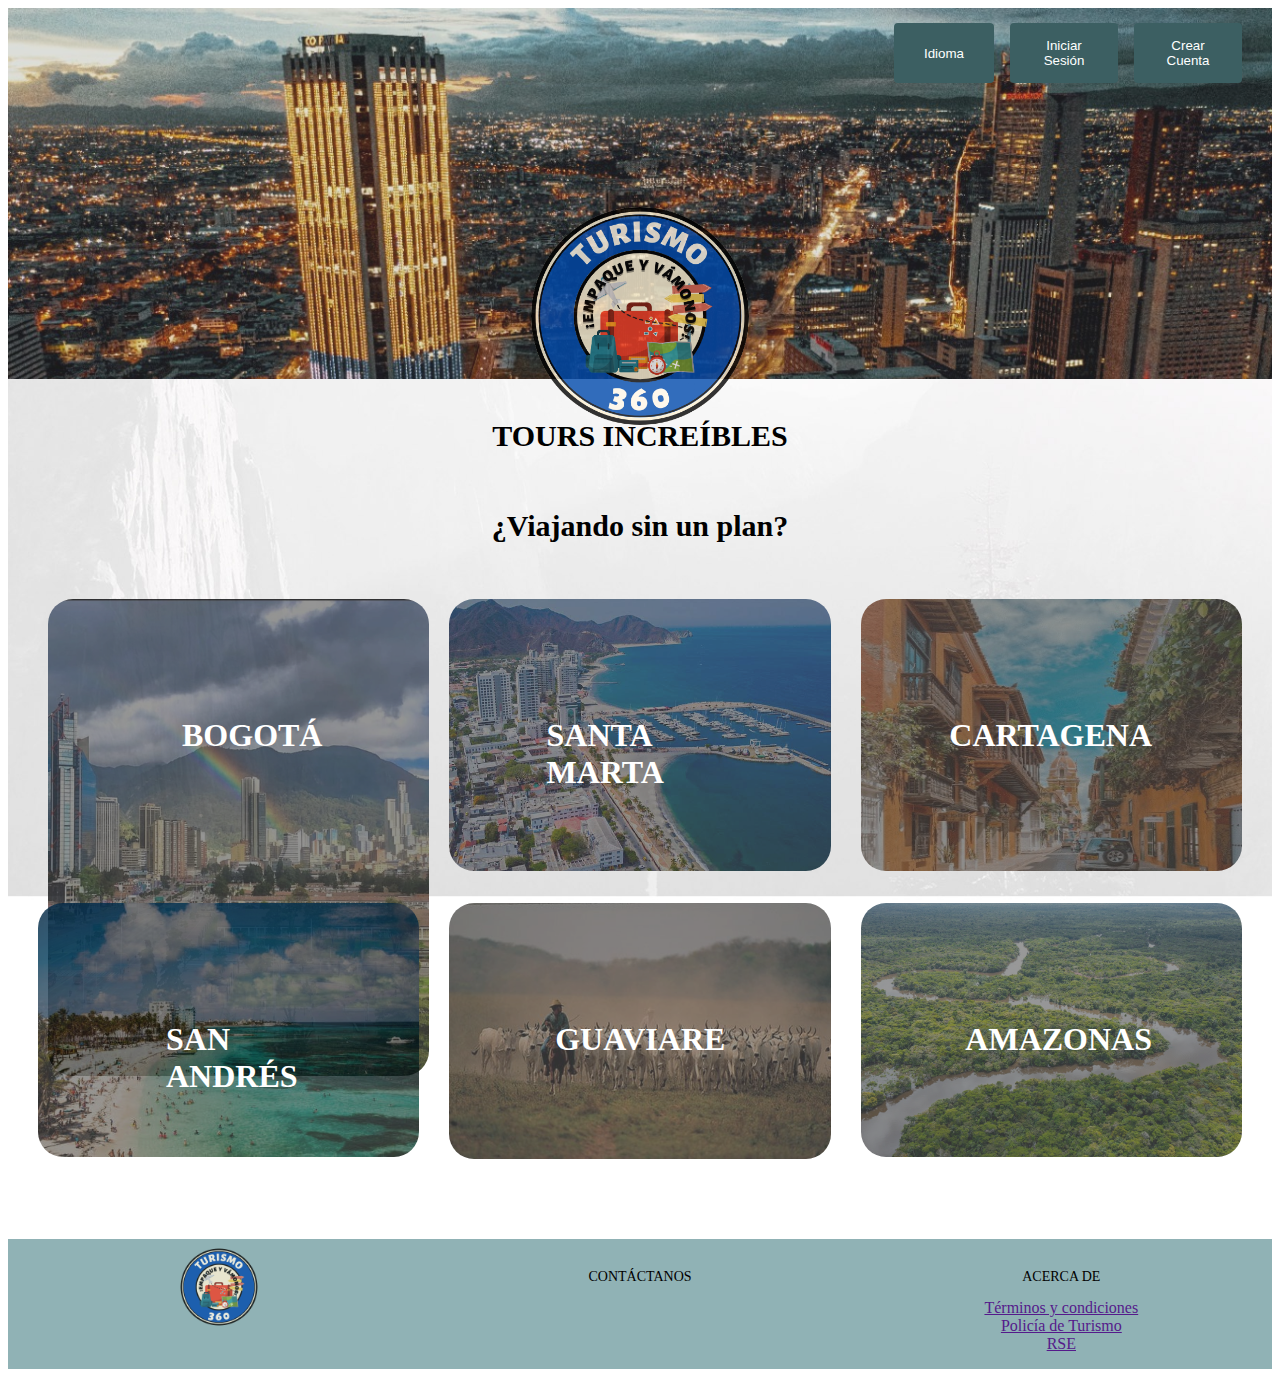
<file: index.html>
<!DOCTYPE html>
<html lang="es">
<head>
    <meta charset="UTF-8">
    <meta name="viewport" content="width=device-width, initial-scale=1.0">
    <link rel="stylesheet" href="css/estilos.css">
    <link rel="stylesheet" href="https://cdnjs.cloudflare.com/ajax/libs/font-awesome/6.4.2/css/all.min.css" integrity="sha512-z3gLpd7yknf1YoNbCzqRKc4qyor8gaKU1qmn+CShxbuBusANI9QpRohGBreCFkKxLhei6S9CQXFEbbKuqLg0DA==" crossorigin="anonymous" referrerpolicy="no-referrer" />
    <title>Turismo360</title>
    
</head>

<body>
    <header>
        <nav>
            <button class="login">Idioma</button>
            <button class="login">Iniciar Sesión</button>
            <button class="login">Crear Cuenta</button> 
        </nav>
        <div class="Portada">
            <div class="logo">
            <img src="./images/TURISMO360.png" alt="Logo">
            </div>
            <section class="banner">
                <h1 class="banner-title"></h1>
           </section>            
        </div>
    </header>
    <main>
        <div class="experiences-grid">
                <p class="Enunciado1">Tours Increíbles</p>
                <h2>
                    ¿Viajando sin un plan? 
                </h2>
                
        <section class="Container">
                <div class="Ciudades-Principales">
                    <div class="Bogota">Bogotá</div>
                    <div class="Santa-Marta">Santa Marta</div>
                    <div class="Cartagena">Cartagena</div>
                </div>
                    <section class="Ciudades-Principales-Portadas">
                        <a href="./bogota.html">
                        <img class="Bogota-Portada" src="./images/bogota2.jpg" alt="">
                        </a>
                        <img class="Santa-Marta-Portada" src="./images/STM.jpg" alt="">
                        <img class="Cartagena-Portada" src="./images/Ctg.jpg" alt="">
                    </section>
                <div class="Ciudades-Secundarias">
                        <div class="San-Andres">San Andrés</div>
                        <div class="Guaviare">Guaviare</div>
                        <div class="Amazonas">Amazonas</div>
                </div>
                    <section class="Ciudades-Secundarias-Portadas">
                        <img class="San-Andres-Portada" src="./images/san andres1.jpg" alt="">
                        <img class="Guaviare-Portada" src="./images/guaviare3.jpeg" alt="">
                        <img class="Amazonas-Portada" src="./images/Amazonas.jpeg" alt="">
                    </section>
        
        </section> 
        </div>                      
    </main>
    
    <footer>
            <Section class="Footer-container">
                <div class="Logo-Piedepagina">
                    <img src="./images/TURISMO360.png" alt="">
                </div>
                <div class="Piedepagina1">
                    <p class="Contactanos">
                        Contáctanos
                    </p>   
                    <div class="logos">
                        <i class="fa-brands fa-instagram icon-social" style="color: #ffffff;"></i>
                        <i class="fa-brands fa-facebook icon-social" style="color: #ffffff;"></i>
                        <i class="fa-brands fa-whatsapp icon-social" style="color: #ffffff;"></i>
                        <i class="fa-brands fa-x-twitter icon-social" style="color: #ffffff;"></i>
                    </div>
                </div>
                <div class="Piedepagina2">
                    <p class="acerca-de">
                        Acerca de
                    </p>
                    <a href="">Términos y condiciones</a>
                    <a href="">Policía de Turismo</a>
                    <a href="">RSE</a>
                </div>

            </section>
    </footer>
</body>
</html>
</file>
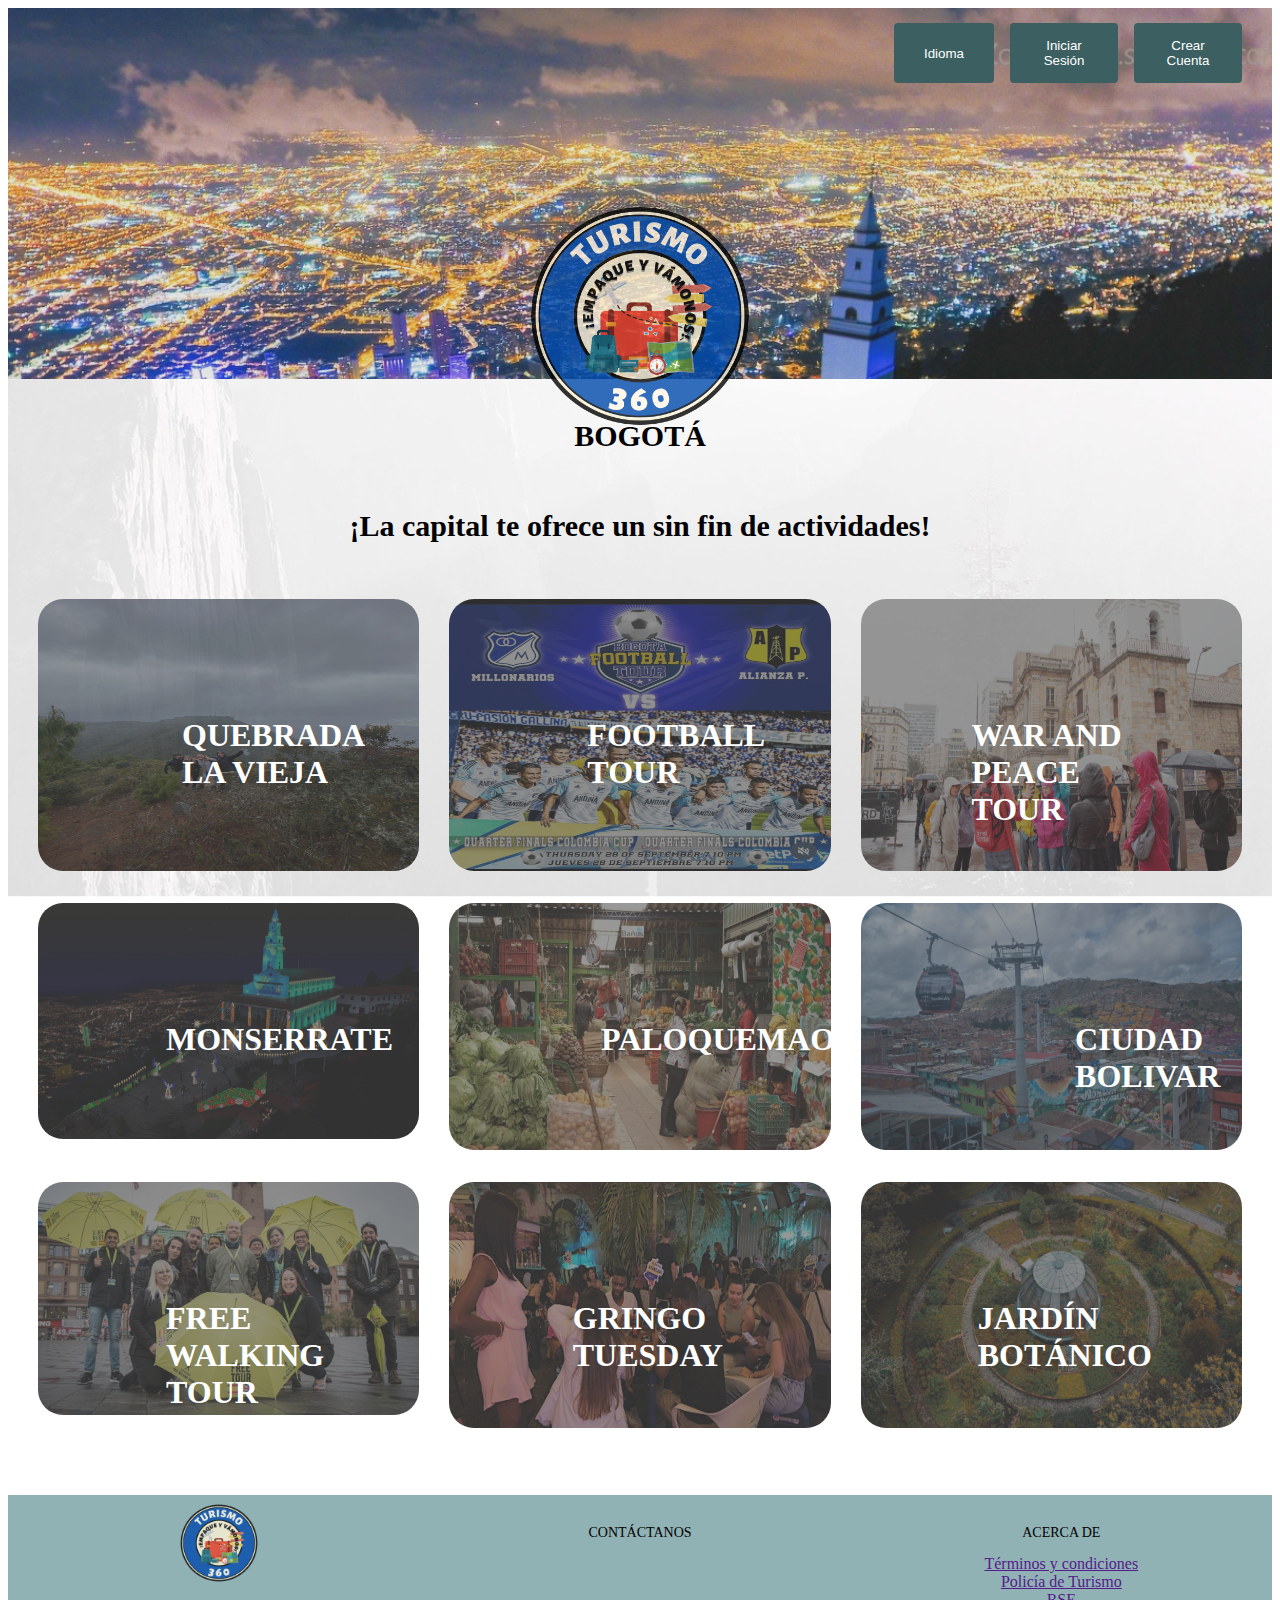
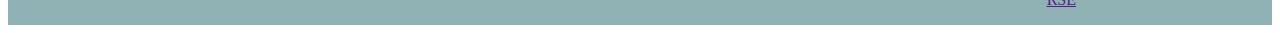
<file: bogota.html>
<!DOCTYPE html>
<html lang="en">
<head>
    <meta charset="UTF-8">
    <meta name="viewport" content="width=device-width, initial-scale=1.0">
    <link rel="stylesheet" href="./css/bogota.css">
    <link rel="stylesheet" href="https://cdnjs.cloudflare.com/ajax/libs/font-awesome/6.4.2/css/all.min.css" integrity="sha512-z3gLpd7yknf1YoNbCzqRKc4qyor8gaKU1qmn+CShxbuBusANI9QpRohGBreCFkKxLhei6S9CQXFEbbKuqLg0DA==" crossorigin="anonymous" referrerpolicy="no-referrer" />
    <title>Turismo360</title>
    
</head>

<body>
    <header>
        <nav>
            <button class="login">Idioma</button>
            <button class="login">Iniciar Sesión</button>
            <button class="login">Crear Cuenta</button> 
        </nav>
        <div class="Portada">
            <div class="logo">
            <img src="./images/TURISMO360.png" alt="Logo">
            </div>
            <section class="banner">
                <h1 class="banner-title"></h1>
           </section>            
        </div>
    </header>
    <main>
        <div class="experiences-grid">
                <p class="Enunciado1">BOGOTÁ</p>
                <h2>
                    ¡La capital te ofrece un sin fin de actividades! 
                </h2>
                
        <section class="Container">
                <div class="Ciudades-Principales">
                    <div class="Bogota">Quebrada La Vieja</div>
                    <div class="Santa-Marta">Football Tour</div>
                    <div class="Cartagena">War and peace Tour</div>
                </div>
                    <section class="Ciudades-Principales-Portadas">
                        <img class="Bogota-Portada" src="./images/Trekking.jpeg" alt="">
                        <img class="Santa-Marta-Portada" src="./images/Footballtour.jpeg" alt="">
                        <img class="Cartagena-Portada" src="./images/war and peace tour.gif" alt="">
                    </section>
                <div class="Ciudades-Secundarias">
                        <div class="San-Andres">Monserrate</div>
                        <div class="Guaviare">Paloquemao</div>
                        <div class="Amazonas">Ciudad Bolivar</div>
                </div>
                    <section class="Ciudades-Secundarias-Portadas">
                        <img class="San-Andres-Portada" src="./images/monserrate1.jpeg" alt="">
                        <img class="Guaviare-Portada" src="./images/paloquemao.jpg" alt="">
                        <img class="Amazonas-Portada" src="./images/Ciudad Bolívar Tour 1_0.jpg" alt="">
                    </section>
                    <div class="Ciudades-Secundarias">
                        <div class="San-Andres">Free Walking Tour</div>
                        <div class="Guaviare">Gringo Tuesday</div>
                        <div class="Amazonas">Jardín Botánico</div>
                </div>
                    <section class="Ciudades-Secundarias-Portadas">
                        <img class="San-Andres-Portada" src="./images/freewalkingtour.jpg" alt="">
                        <img class="Guaviare-Portada" src="./images/gringo.jpg" alt="">
                        <img class="Amazonas-Portada" src="./images/jardínbotanico.jpg" alt="">
                    </section>
        
        </section> 
        </div>                      
    </main>
    
    <footer>
            <Section class="Footer-container">
                <div class="Logo-Piedepagina">
                    <img src="./images/TURISMO360.png" alt="">
                </div>
                <div class="Piedepagina1">
                    <p class="Contactanos">
                        Contáctanos
                    </p>   
                    <div class="logos">
                        <i class="fa-brands fa-instagram icon-social" style="color: #ffffff;"></i>
                        <i class="fa-brands fa-facebook icon-social" style="color: #ffffff;"></i>
                        <i class="fa-brands fa-whatsapp icon-social" style="color: #ffffff;"></i>
                        <i class="fa-brands fa-x-twitter icon-social" style="color: #ffffff;"></i>
                    </div>
                </div>
                <div class="Piedepagina2">
                    <p class="acerca-de">
                        Acerca de
                    </p>
                    <a href="">Términos y condiciones</a>
                    <a href="">Policía de Turismo</a>
                    <a href="">RSE</a>
                </div>

            </section>
    </footer>
</body>
</html>
</file>
<file: css/estilos.css>
.login {
    display: inline-block;
    padding: 15px 30px;
    align-items: end;
    border: none;
    cursor: pointer;
    border-radius: 4px;
    background-color: #3c5f62;
    margin: 0px 0.5rem;
    color: white;

}
nav {
    display: flex;
    justify-content: space-between;
    position: absolute;
    padding: 15px 30px;
    z-index: 1;
    margin: 0 0 0 53rem;
}
.banner {
    background-image: url( ./BOGOTA.jpg);
    background-repeat: no-repeat;
    background-size: cover;
    height: 29vw;
    width: 100%;
    display: flex;
    justify-content: flex-end;
    align-items: center;
    filter: contrast(0.8);
}
img {

    display: flex;
    width: 100%;
    position:;
    opacity: .8;
}

.logo {
    display: block;
    position: absolute;
    left: 0px;
    right: 0px;
    margin-left: auto;
    margin-right: auto;
    width: 17rem;
    top: 20vh;
    z-index: 1;
}

.experiences-grid {
    padding: 30px;
    background-image: url(./landingbg.f640a989.jpg);
    background-size: cover;
    background-attachment: fixed;
    background-position: 50%;
    height: 50rem;
}

p {
    display: flex;
    text-transform: uppercase;
    font-size: 14px;
    height: 1rem;
    justify-content: center;
}
  
.Enunciado1 {
    font-size: 30px;
    color: black;
    margin: 10px 0px 0px;
    font-weight: bold;
    height: 5rem;
}
h2 {
    font-size: 30px;
    color: black;
    margin: 10px 0px 0px;
    font-weight: bold;
    height: 5rem;
    text-align: center;
}


.Ciudades-Principales {
    display: flex;
    z-index: 1;
    text-transform: uppercase;
    font-weight: bold;
    font-size: 2rem;
    margin: 8rem;
    position: absolute;
    color: white;
}

.Ciudades-Secundarias {
    display: flex;
    z-index: 1;
    text-transform: uppercase;
    font-weight: bold;
    font-size: 2rem;
    margin: 8rem;
    position: absolute;
    color: white;
}
.Bogota {
    margin: 0 0 0 1rem;
}
.Santa-Marta {
    margin: 0 0 0 14rem;
}
.Cartagena {
    margin: 0 0 0 13rem;
}
.San-Andrés {
    margin: 0 0 0 13rem;
}
.Guaviare {
    margin: 0 0 0 13rem;
}
.Amazonas {
    margin: 0 0 0 15rem;
}
.Ciudades-Principales-Portadas {
    display: grid;
    grid-template-rows: 100px 100px;
    grid-template-columns: 1fr 1fr 1fr;
    grid-gap: 30px;
    justify-items: center;
    height: 17rem;
    margin-bottom: 2rem;
}

.Ciudades-Secundarias-Portadas {
    display: grid;
    grid-template-rows: 100px 100px;
    grid-template-columns: 1fr 1fr 1fr;
    grid-gap: 30px;
    justify-items: center;
    
}

.Bogota-Portada {
    margin: 10px;
    height: inherit;
    filter: brightness(0.5);
    border-radius: 25px;
}
.Santa-Marta-Portada {
    margin: 10px;
    height: inherit;
    filter: brightness(0.5);
    border-radius: 25px;
}
.Cartagena-Portada {
    margin: 10px;
    height: inherit;
    filter: brightness(0.5);
    border-radius: 25px;

}
.San-Andres-Portada {
    margin: 10px;
    height: inherit;
    filter: brightness(0.5);
    border-radius: 25px;
}
.Guaviare-Portada {
    margin: 10px;
    height: inherit;
    filter: brightness(0.5);
    border-radius: 25px;
}
.Amazonas-Portada {
    margin: 10px;
    height: inherit;
    filter: brightness(0.5);
    border-radius: 25px;
}

footer {
    background-color: #90b2b5;
}

.icon-social {
    font-size: 1.7rem;
}
.logos {
    display: flex;
    flex-direction: row;
    gap: 1rem;
}
.Footer-container {
    display: grid;
    grid-template-columns: 1fr 1fr 1fr;
    justify-items: center;
    
    
}
.Logo-Piedepagina {
    width: 6rem;
}
.Piedepagina1 {
    display: flex;
    align-items: center;
    flex-direction: column;
    margin: 1rem;
}
.Piedepagina2 {
    display: flex;
    align-items: center;
    flex-direction: column;
    margin: 1rem;
}
</file>
<file: css/bogota.css>
.login {
    display: inline-block;
    padding: 15px 30px;
    align-items: end;
    border: none;
    cursor: pointer;
    border-radius: 4px;
    background-color: #3c5f62;
    margin: 0px 0.5rem;
    color: white;

}
nav {
    display: flex;
    justify-content: space-between;
    position: absolute;
    padding: 15px 30px;
    z-index: 1;
    margin: 0 0 0 53rem;
}
.banner {
    background-image: url( ./images/monserrate.jpg);
    background-repeat: no-repeat;
    background-size: cover;
    height: 29vw;
    width: 100%;
    display: flex;
    justify-content: flex-end;
    align-items: center;
    filter: contrast(0.8);
}
img {

    display: flex;
    width: 100%;
    position:;
    opacity: .8;
}

.logo {
    display: block;
    position: absolute;
    left: 0px;
    right: 0px;
    margin-left: auto;
    margin-right: auto;
    width: 17rem;
    top: 20vh;
    z-index: 1;
}

.experiences-grid {
    padding: 30px;
    background-image: url(./landingbg.f640a989.jpg);
    background-size: cover;
    background-attachment: fixed;
    background-position: 50%;
    height: 66rem;
}

p {
    display: flex;
    text-transform: uppercase;
    font-size: 14px;
    height: 1rem;
    justify-content: center;
}
  
.Enunciado1 {
    font-size: 30px;
    color: black;
    margin: 10px 0px 0px;
    font-weight: bold;
    height: 5rem;
}
h2 {
    font-size: 30px;
    color: black;
    margin: 10px 0px 0px;
    font-weight: bold;
    height: 5rem;
    text-align: center;
}


.Ciudades-Principales {
    display: flex;
    z-index: 1;
    text-transform: uppercase;
    font-weight: bold;
    font-size: 2rem;
    margin: 8rem;
    position: absolute;
    color: white;
}

.Ciudades-Secundarias {
    display: flex;
    z-index: 1;
    text-transform: uppercase;
    font-weight: bold;
    font-size: 2rem;
    margin: 8rem;
    position: absolute;
    color: white;
}
.Bogota {
    margin: 0 0 0 1rem;
}
.Santa-Marta {
    margin: 0 0 0 14rem;
}
.Cartagena {
    margin: 0 0 0 13rem;
}
.San-Andrés {
    margin: 0 0 0 13rem;
}
.Guaviare {
    margin: 0 0 0 13rem;
}
.Amazonas {
    margin: 0 0 0 15rem;
}
.Ciudades-Principales-Portadas {
    display: grid;
    grid-template-rows: 100px 100px;
    grid-template-columns: 1fr 1fr 1fr;
    grid-gap: 30px;
    justify-items: center;
    height: 17rem;
    margin-bottom: 2rem;
}

.Ciudades-Secundarias-Portadas {
    display: grid;
    grid-template-rows: 100px 100px;
    grid-template-columns: 1fr 1fr 1fr;
    grid-gap: 30px;
    justify-items: center;
    height: 17.4rem;
    
}

.Bogota-Portada {
    margin: 10px;
    height: inherit;
    filter: brightness(0.5);
    border-radius: 25px;
}
.Santa-Marta-Portada {
    margin: 10px;
    height: inherit;
    filter: brightness(0.5);
    border-radius: 25px;
}
.Cartagena-Portada {
    margin: 10px;
    height: inherit;
    filter: brightness(0.5);
    border-radius: 25px;

}
.San-Andres-Portada {
    margin: 10px;
    filter: brightness(0.5);
    border-radius: 25px;
}
.Guaviare-Portada {
    margin: 10px;
    height: inherit;
    filter: brightness(0.5);
    border-radius: 25px;
    height: 15.4rem;
}
.Amazonas-Portada {
    margin: 10px;
    height: inherit;
    filter: brightness(0.5);
    border-radius: 25px;
    height: 15.4rem;
}

footer {
    background-color: #90b2b5;
}

.icon-social {
    font-size: 1.7rem;
}
.logos {
    display: flex;
    flex-direction: row;
    gap: 1rem;
}
.Footer-container {
    display: grid;
    grid-template-columns: 1fr 1fr 1fr;
    justify-items: center;
    
    
}
.Logo-Piedepagina {
    width: 6rem;
}
.Piedepagina1 {
    display: flex;
    align-items: center;
    flex-direction: column;
    margin: 1rem;
}
.Piedepagina2 {
    display: flex;
    align-items: center;
    flex-direction: column;
    margin: 1rem;
}
</file>
